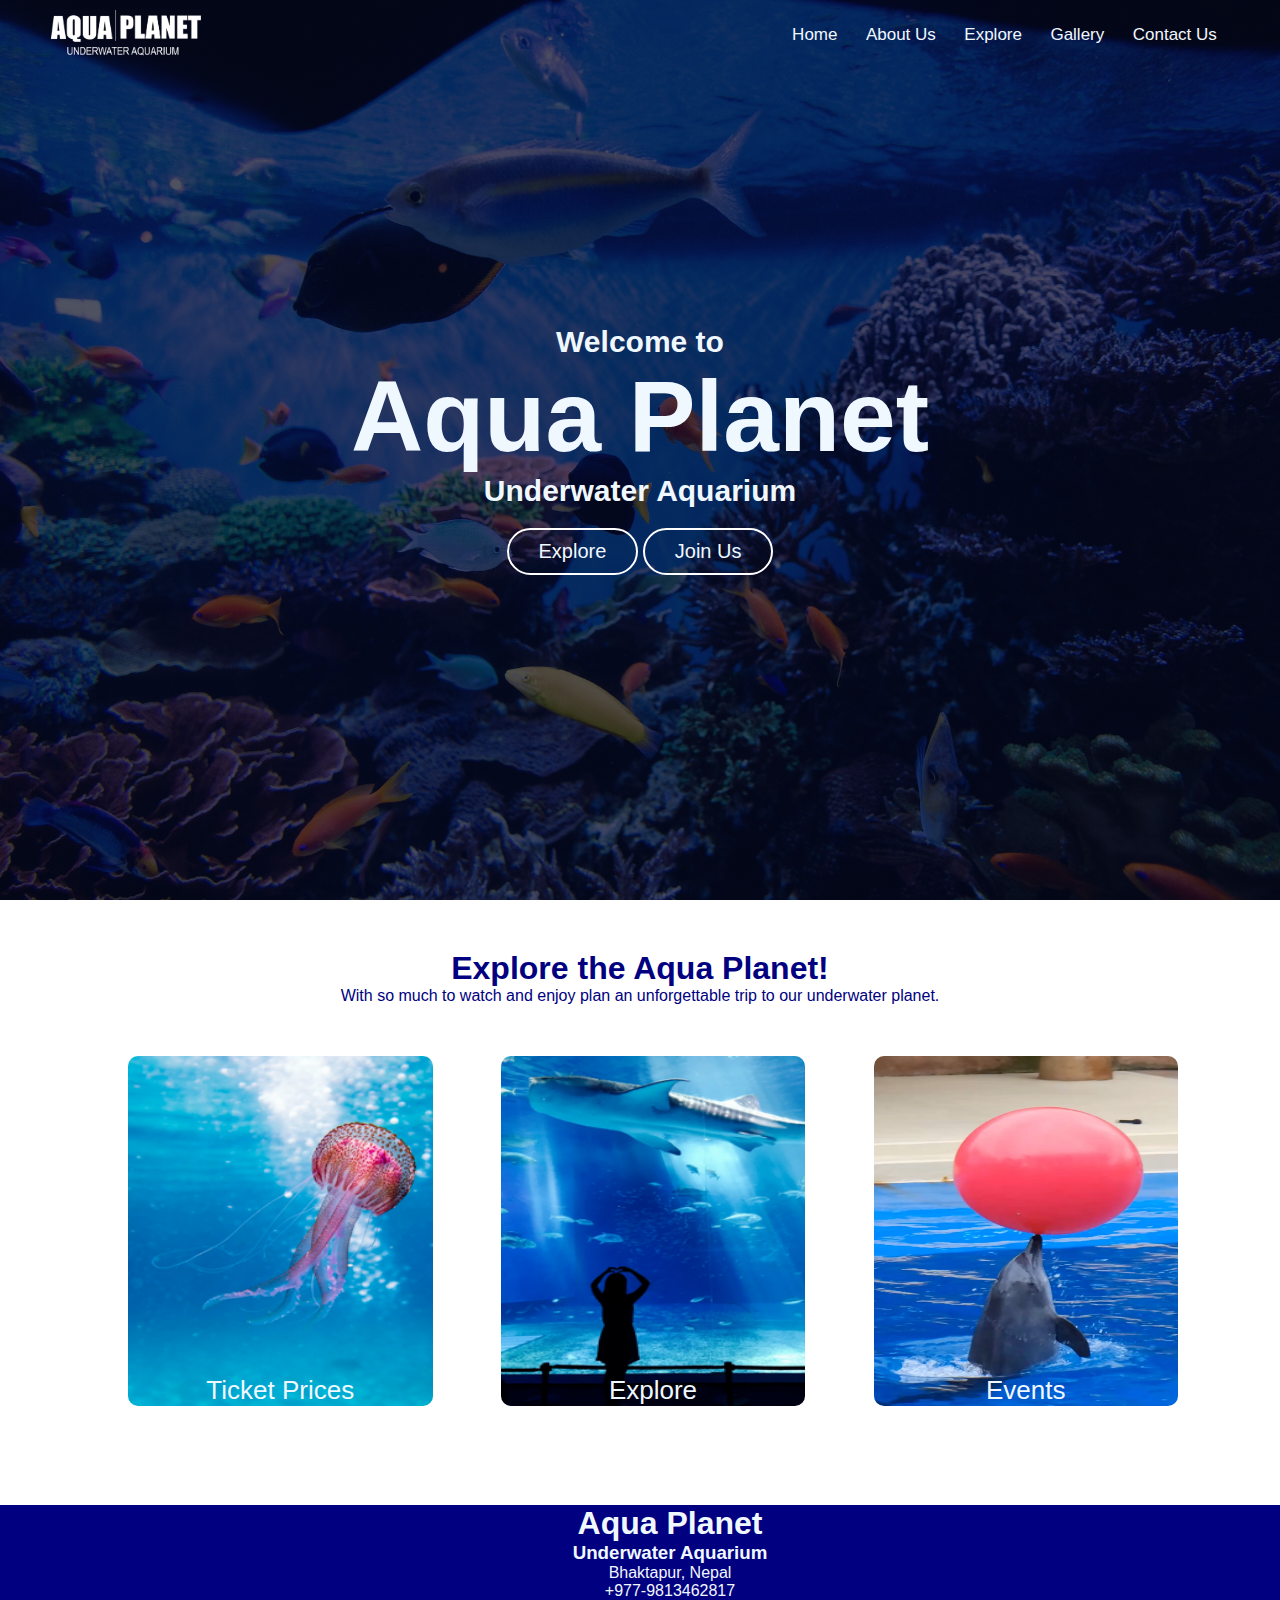
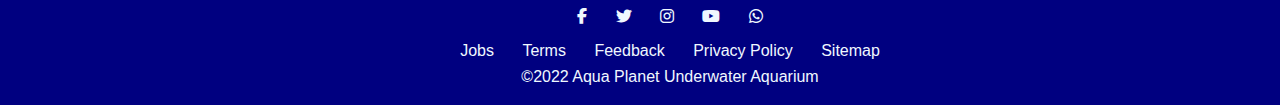
<file: index.html>
<!DOCTYPE html>
<html lang="en">
    <head>
        <meta charset="utf-8">
        <meta name="viewport" content="width=device-width, initial scale=1.0">
        <title>Aqua Planet Underwater Aquarium</title>
        <link rel="stylesheet" type="text/css" href="project.css">
        <link rel="stylesheet" href=https://cdnjs.cloudflare.com/ajax/libs/font-awesome/6.1.2/css/all.min.css>
    </head>
    <body>
        
            <div class="header">
            
                <nav>
                    <a href="index.html"><img src="images/aqualogo.png"></a>
                <div class="nav-links">
                
                <ul>
                    <li><a href="index.html">Home</a></li>
                    <li><a href="aboutus.html">About Us</a></li>
                    <li><a href="explore.html">Explore</a></li>
                    <li><a href="gallery.html">Gallery</a></li>
                    <li><a href="contactus.html">Contact Us</a></li>

                </ul>
                </div>
               
                
                </nav>
                <div class="content">
                    <h4>Welcome to</h4>
                    <h1>Aqua Planet</h1>
                    <h4>Underwater Aquarium</h4>
                    <a href="explore.html">Explore</a>
                    <a href="signup.html">Join Us</a>
                </div>
            </div>
            <div class="visit">
                <h1>Explore the Aqua Planet!</h1>
                <p>With so much to watch and enjoy plan an unforgettable trip to our underwater planet. </p>
          
            
                <div class="row">
                    <div class="visit-col">
                        <img src="images/jellyfish.png">
                        <div class="layer">
                            <h3>Ticket Prices</h3>
                    </div>
                    </div>
                        <div class="visit-col">
                            <img src="images/person.png">
                            <div class="layer">
                                <h3><a href="explore.html">Explore</a><h3>
                        </div>
                        </div>
                        <div class="visit-col">
                            <img src="images/dolphin.png">
                            <div class="layer">
                                <h3>Events</h3>
                            </div>
                        </div>
                </div>
                </div>
                <footer>
            
                    <div class="footer">
                        <h1>Aqua Planet</h1>
                        <h3>Underwater Aquarium</h3>
                        <p>Bhaktapur, Nepal<br>
                            +977-9813462817
                            
                
                        </p>
                        <ul>
                            <li><i class="fa-brands fa-facebook-f"></i></li>
                            <li><i class="fa-brands fa-twitter"></i></li>
                            <li><i class="fa-brands fa-instagram"></i></li>
                            <li><i class="fa-brands fa-youtube"></i></li>
                            <li><i class="fa-brands fa-whatsapp"></i></li>
                        </ul>
                        <ul>
                            
                            <li>Jobs</li>
                            <li>Terms</li>
                            <li>Feedback</li>
                            <li>Privacy Policy</a></li>
                            <li><a href="sitemap.html">Sitemap</a></li>
                        </ul>
                    </div>
                    <div class="footer-bottom">
                        <p>&copy;2022 Aqua Planet Underwater Aquarium</p>
                    </div>
                </footer>
                
    
           
           
        
    </body>
</html>
</file>
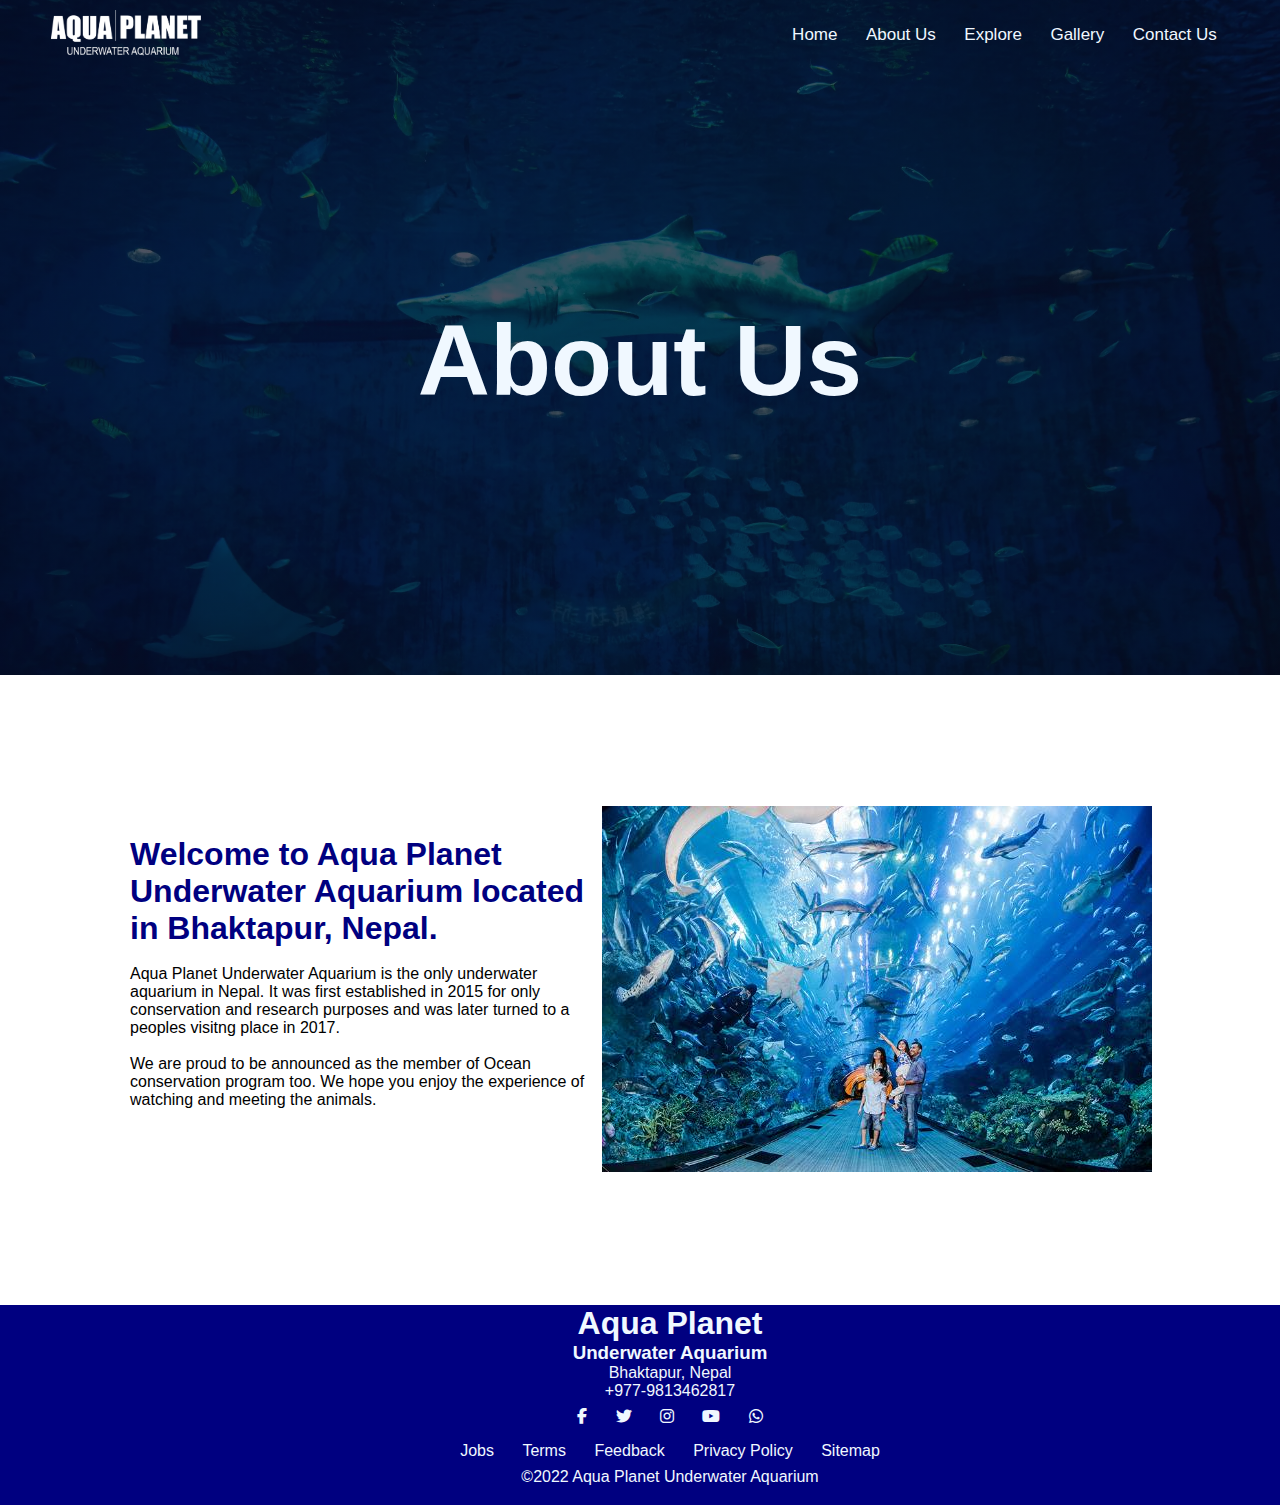
<file: aboutus.html>
<!DOCTYPE html>
<html lang="en">
    <head>
        <meta charset="utf-8">
        <meta name="viewport" content="width=device-width, initial scale=1.0">
        <title>Aqua Planet Underwater Aquarium</title>
        <link rel="stylesheet" type="text/css" href="project.css">
        <link rel="stylesheet" href=https://cdnjs.cloudflare.com/ajax/libs/font-awesome/6.1.2/css/all.min.css>
    </head>
    <body>
        
            <div class="sub-header">
            
                <nav>
                    <a href="index.html"><img src="images/aqualogo.png"></a>
                <div class="nav-links">
                
                <ul>
                    <li><a href="index.html">Home</a></li>
                    <li><a href="aboutus.html">About Us</a></li>
                    <li><a href="explore.html">Explore</a></li>
                    <li><a href="gallery.html">Gallery</a></li>
                    <li><a href="contactus.html">Contact Us</a></li>

                </ul>
            
                </div>
            </nav>
            <h1>About Us</h1>
            </div>
            <div class="about-us">
            <div class="row">
                <div class="about-col">
                    <font color="navy">
                    <h1>Welcome to Aqua Planet Underwater Aquarium located in Bhaktapur, Nepal.</h1><br></font>
                    <p>Aqua Planet Underwater Aquarium is the only underwater aquarium in Nepal. It was first established in 2015 for only conservation and research purposes and was later turned to a peoples visitng place in 2017.</p><br>
                    <p>We are proud to be announced as the member of Ocean conservation program too. We hope you enjoy the experience of watching and meeting the animals.</p>

                </div>
                <div class="photo">
                    <img src="images/dubai-aquarium-underwater.jpg">
                </div>
            </div>
            </div>
                
                <footer>
            
                    <div class="footer">
                        <h1>Aqua Planet</h1>
                        <h3>Underwater Aquarium</h3>
                        <p>Bhaktapur, Nepal<br>
                            +977-9813462817
                            
                
                        </p>
                        <ul>
                            <li><i class="fa-brands fa-facebook-f"></i></li>
                            <li><i class="fa-brands fa-twitter"></i></li>
                            <li><i class="fa-brands fa-instagram"></i></li>
                            <li><i class="fa-brands fa-youtube"></i></li>
                            <li><i class="fa-brands fa-whatsapp"></i></li>
                        </ul>
                        <ul>
                            
                            <li>Jobs</li>
                            <li>Terms</li>
                            <li>Feedback</li>
                            <li>Privacy Policy</a></li>
                            <li><a href="sitemap.html">Sitemap</a></li>
                        </ul>
                    </div>
                    <div class="footer-bottom">
                        <p>&copy;2022 Aqua Planet Underwater Aquarium</p>
                    </div>
                </footer>
                
    
           
           
        
    </body>
</html>
</file>
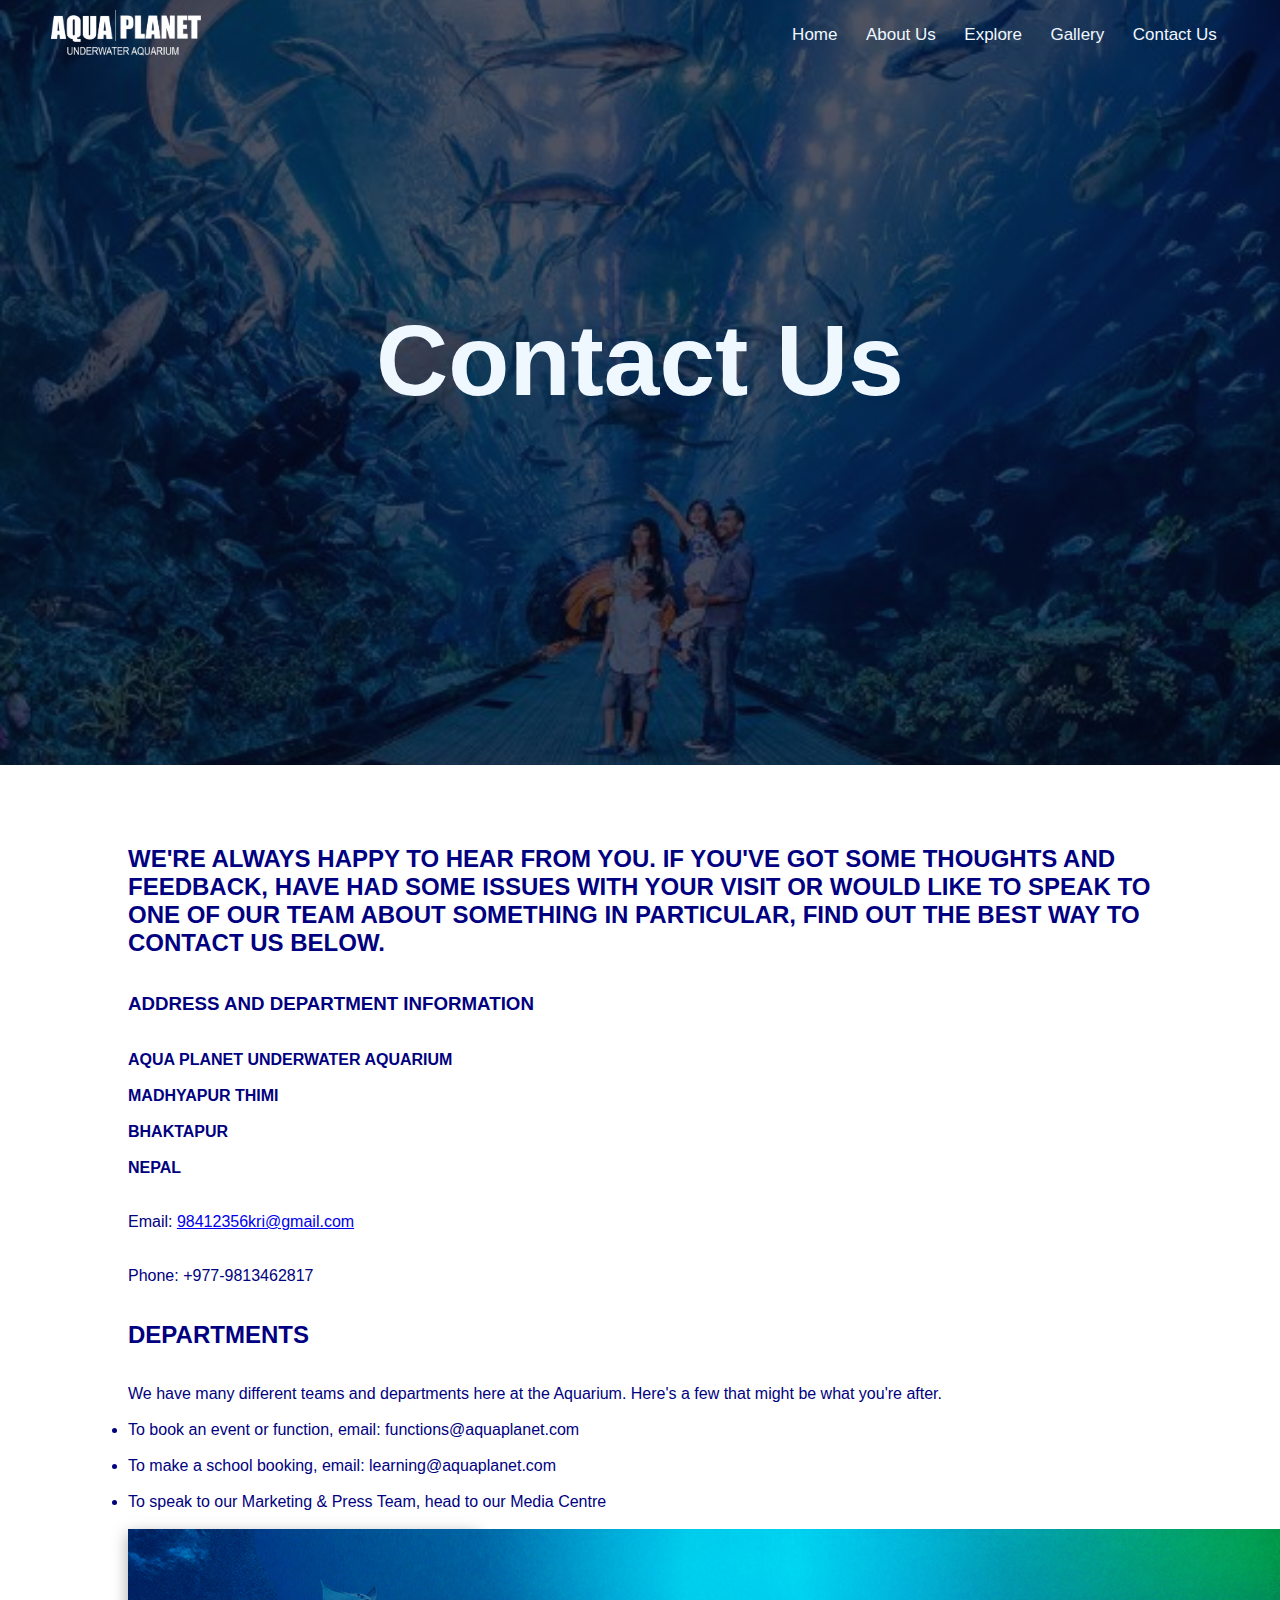
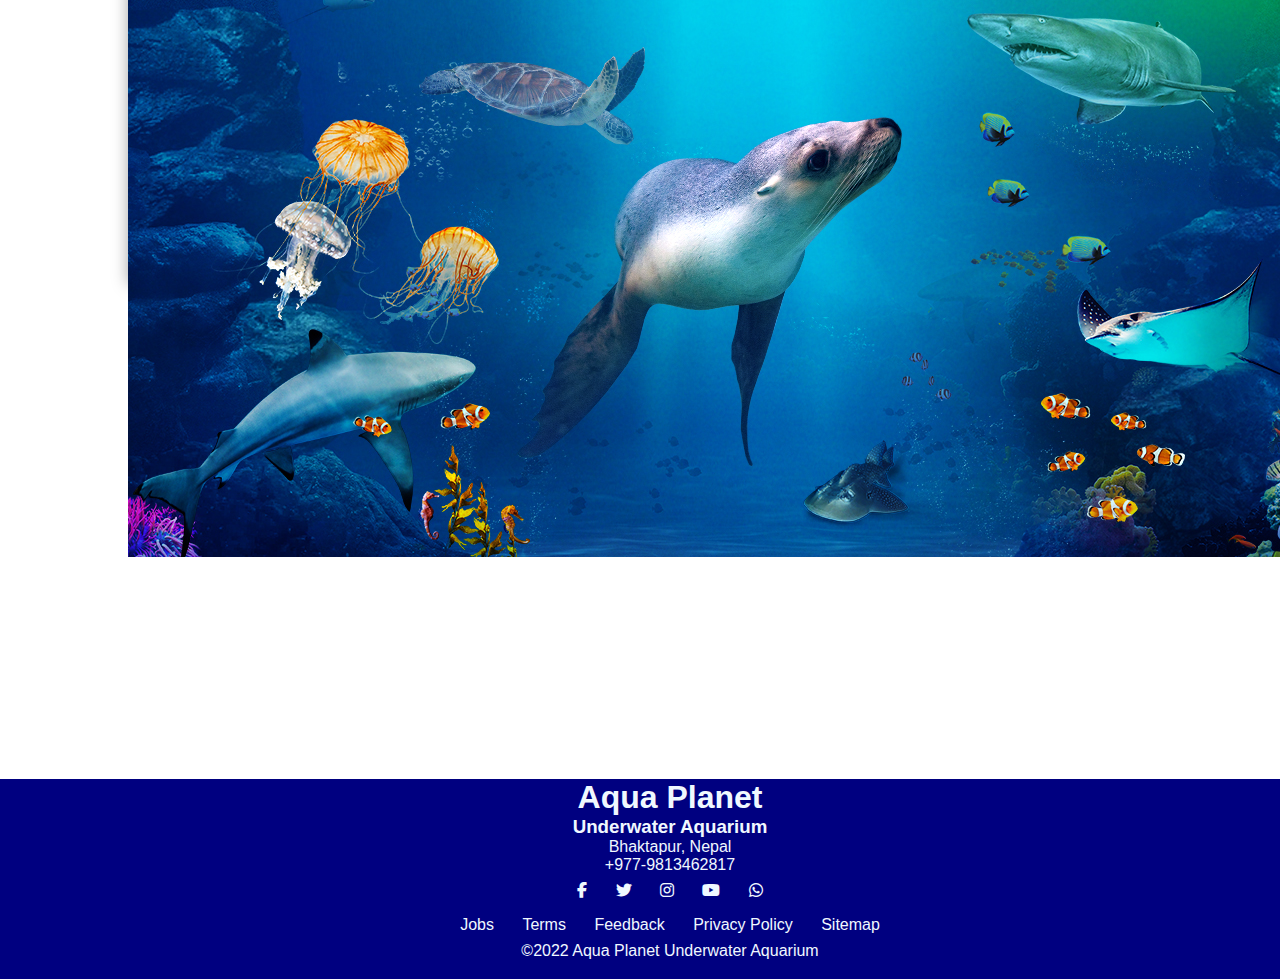
<file: contactus.html>
<!DOCTYPE html>
<html lang="en">
    <head>
        <meta charset="utf-8">
        <meta name="viewport" content="width=device-width, initial scale=1.0">
        <title>Aqua Planet Underwater Aquarium</title>
        <link rel="stylesheet" type="text/css" href="project.css">
        <link rel="stylesheet" href=https://cdnjs.cloudflare.com/ajax/libs/font-awesome/6.1.2/css/all.min.css>
    </head>
    <body>
        
            <div class="up">
            
                <nav>
                    <a href="index.html"><img src="images/aqualogo.png"></a>
                <div class="nav-links">
                
                <ul>
                    <li><a href="index.html">Home</a></li>
                    <li><a href="aboutus.html">About Us</a></li>
                    <li><a href="explore.html">Explore</a></li>
                    <li><a href="gallery.html">Gallery</a></li>
                    <li><a href="contactus.html">Contact Us</a></li>

                </ul>
                </div>
                </nav>
                <h1>Contact Us</h1>
            </div>

<div class="con">
    <h2>WE'RE ALWAYS HAPPY TO HEAR FROM YOU. IF YOU'VE GOT SOME THOUGHTS AND FEEDBACK, HAVE HAD SOME ISSUES WITH YOUR VISIT OR WOULD LIKE TO SPEAK TO ONE OF OUR TEAM ABOUT SOMETHING IN PARTICULAR, FIND OUT THE BEST WAY TO CONTACT US BELOW.</h2><br><br>
        <h3>ADDRESS AND DEPARTMENT INFORMATION</h3><br><br>
        <h4>AQUA PLANET UNDERWATER AQUARIUM<br><br>
        MADHYAPUR THIMI<br><br>
        BHAKTAPUR<br><br>
        NEPAL</h4><br><br>
        <p>Email: <a href="mailto:98412356kri@gmail.com">98412356kri@gmail.com</a></p><br><br>
        <p>Phone: +977-9813462817</p><br><br>
        <h2>DEPARTMENTS</h2><br><br>
        <p>We have many different teams and departments here at the Aquarium. Here's a few that might be what you're after.</p><br>
        <ul>
            <li>To book an event or function, email: functions@aquaplanet.com</li><br>
            <li>To make a school booking, email: learning@aquaplanet.com</li><br>
            <li>To speak to our Marketing & Press Team, head to our Media Centre</li><br>
        </ul>
        <div class="con-col">
            <img src="images/seal_header.jpg">
        </div>
</div>
<footer>

    <div class="footer">
        <h1>Aqua Planet</h1>
        <h3>Underwater Aquarium</h3>
        <p>Bhaktapur, Nepal<br>
            +977-9813462817
            

        </p>
        <ul>
            <li><i class="fa-brands fa-facebook-f"></i></li>
            <li><i class="fa-brands fa-twitter"></i></li>
            <li><i class="fa-brands fa-instagram"></i></li>
            <li><i class="fa-brands fa-youtube"></i></li>
            <li><i class="fa-brands fa-whatsapp"></i></li>
        </ul>
        <ul>
            
            <li>Jobs</li>
            <li>Terms</li>
            <li>Feedback</li>
            <li>Privacy Policy</a></li>
            <li><a href="sitemap.html">Sitemap</a></li>
        </ul>
    </div>
    <div class="footer-bottom">
        <p>&copy;2022 Aqua Planet Underwater Aquarium</p>
    </div>
</footer>
</file>
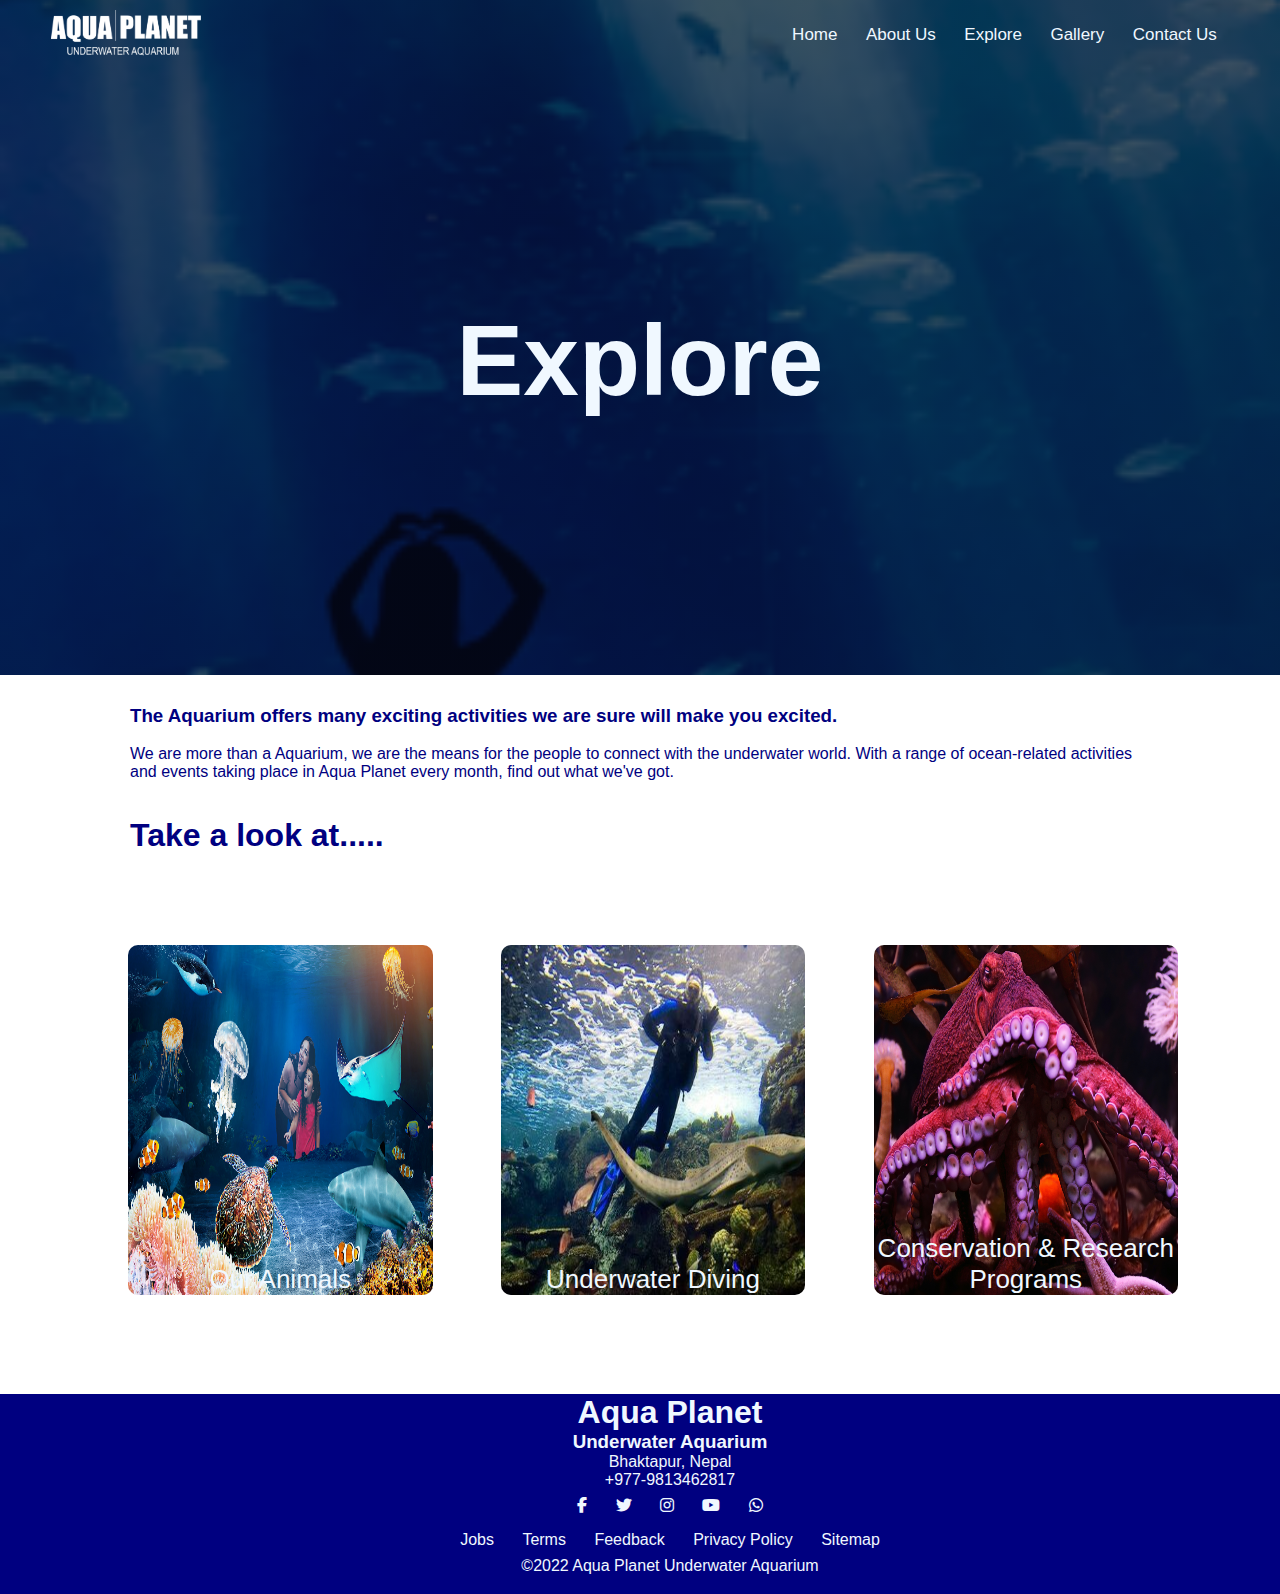
<file: explore.html>
<!DOCTYPE html>
<html lang="en">
    <head>
        <meta charset="utf-8">
        <meta name="viewport" content="width=device-width, initial scale=1.0">
        <title>Aqua Planet Underwater Aquarium</title>
        <link rel="stylesheet" type="text/css" href="project.css">
        <link rel="stylesheet" href=https://cdnjs.cloudflare.com/ajax/libs/font-awesome/6.1.2/css/all.min.css>
    </head>
    <body>
        
            <div class="top">
            
                <nav>
                    <a href="index.html"><img src="images/aqualogo.png"></a>
                <div class="nav-links">
                
                <ul>
                    <li><a href="index.html">Home</a></li>
                    <li><a href="aboutus.html">About Us</a></li>
                    <li><a href="explore.html">Explore</a></li>
                    <li><a href="gallery.html">Gallery</a></li>
                    <li><a href="contactus.html">Contact Us</a></li>

                </ul>
                </div>
                </nav>
                <h1>Explore</h1>
            </div>
                </div>
                <div class="text">
                    
                        <div class="text-col">
                            <h3>The Aquarium offers many exciting activities we are sure will make you excited.</h3><br>
                            <p>We are more than a Aquarium, we are the means for the people to connect with the underwater world. With a range of ocean-related activities and events taking place in Aqua Planet every month, find out what we've got.</p><br><br>
                            <h1>Take a look at.....</h1>
                            </div>
                        </div>
                    </div>
                </div>
                <div class="plow">
                <div class="row">
                    <div class="plow-col">
                        <img src="images/sea-life-global.jpg">
                        <div class="layer">
                            <h3><a href="gallery.html">Our Animals</a></h3>
                            
                    </div>
                    </div>
                     
                        <div class="plow-col">
                            <img src="images/aquarium-diving-dive-immersion-aquarium-pacific.jpg">
                            <div class="layer">
                                <h3>Underwater Diving<h3>
                        </div>
                        </div>
                        <div class="plow-col">
                            <img src="images/cc.jpg">
                            <div class="layer">
                                <h3>Conservation & Research<br>
                                    Programs
                    
                                </h3>
                            </div>
                        </div>
                        </div>
                        </div>
                <footer>
            
                    <div class="footer">
                        <h1>Aqua Planet</h1>
                        <h3>Underwater Aquarium</h3>
                        <p>Bhaktapur, Nepal<br>
                            +977-9813462817
                            
                
                        </p>
                        <ul>
                            <li><i class="fa-brands fa-facebook-f"></i></li>
                            <li><i class="fa-brands fa-twitter"></i></li>
                            <li><i class="fa-brands fa-instagram"></i></li>
                            <li><i class="fa-brands fa-youtube"></i></li>
                            <li><i class="fa-brands fa-whatsapp"></i></li>
                            
                        </ul>
                        <ul>
                            
                            <li>Jobs</li>
                            <li>Terms</li>
                            <li>Feedback</li>
                            <li>Privacy Policy</a></li>
                            <li><a href="sitemap.html">Sitemap</a></li>
                        </ul>
                    </div>
                    <div class="footer-bottom">
                        <p>&copy;2022 Aqua Planet Underwater Aquarium</p>
                    </div>
                </footer>
                </body>
                </html>
</file>
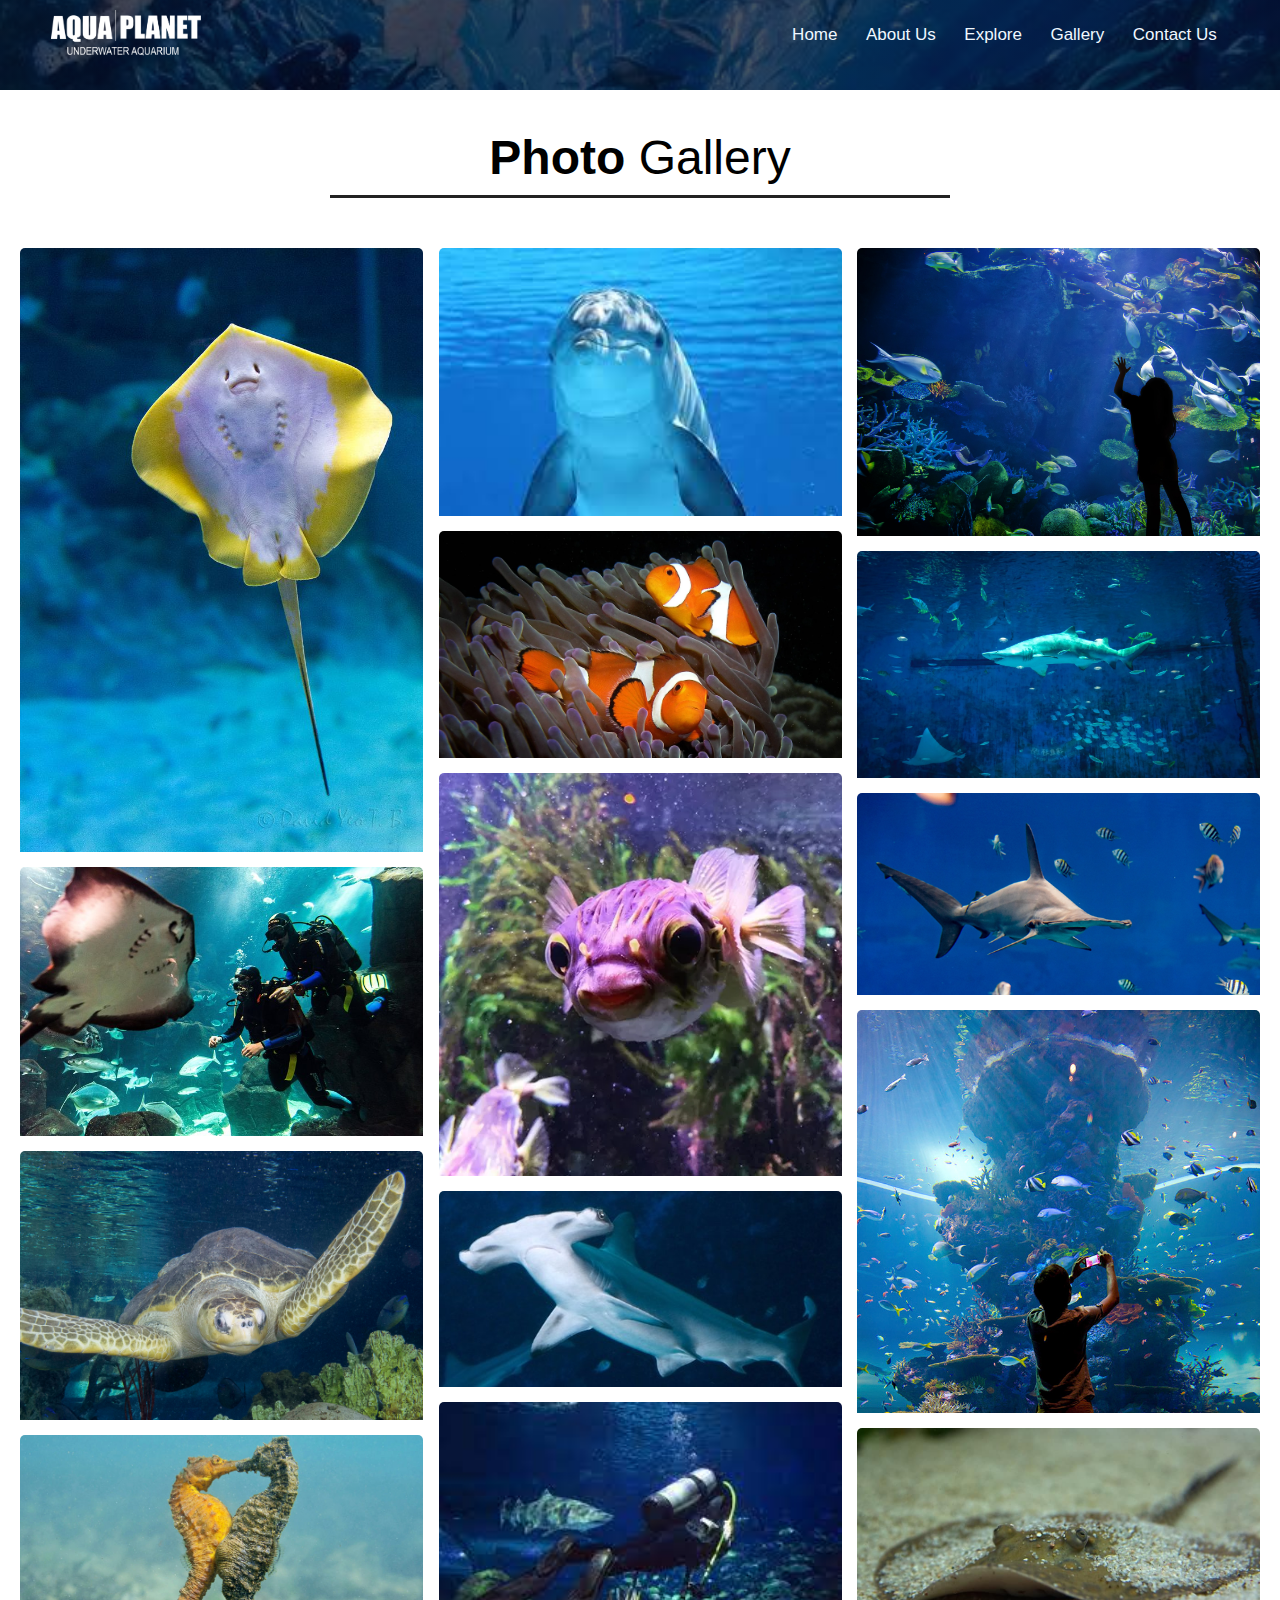
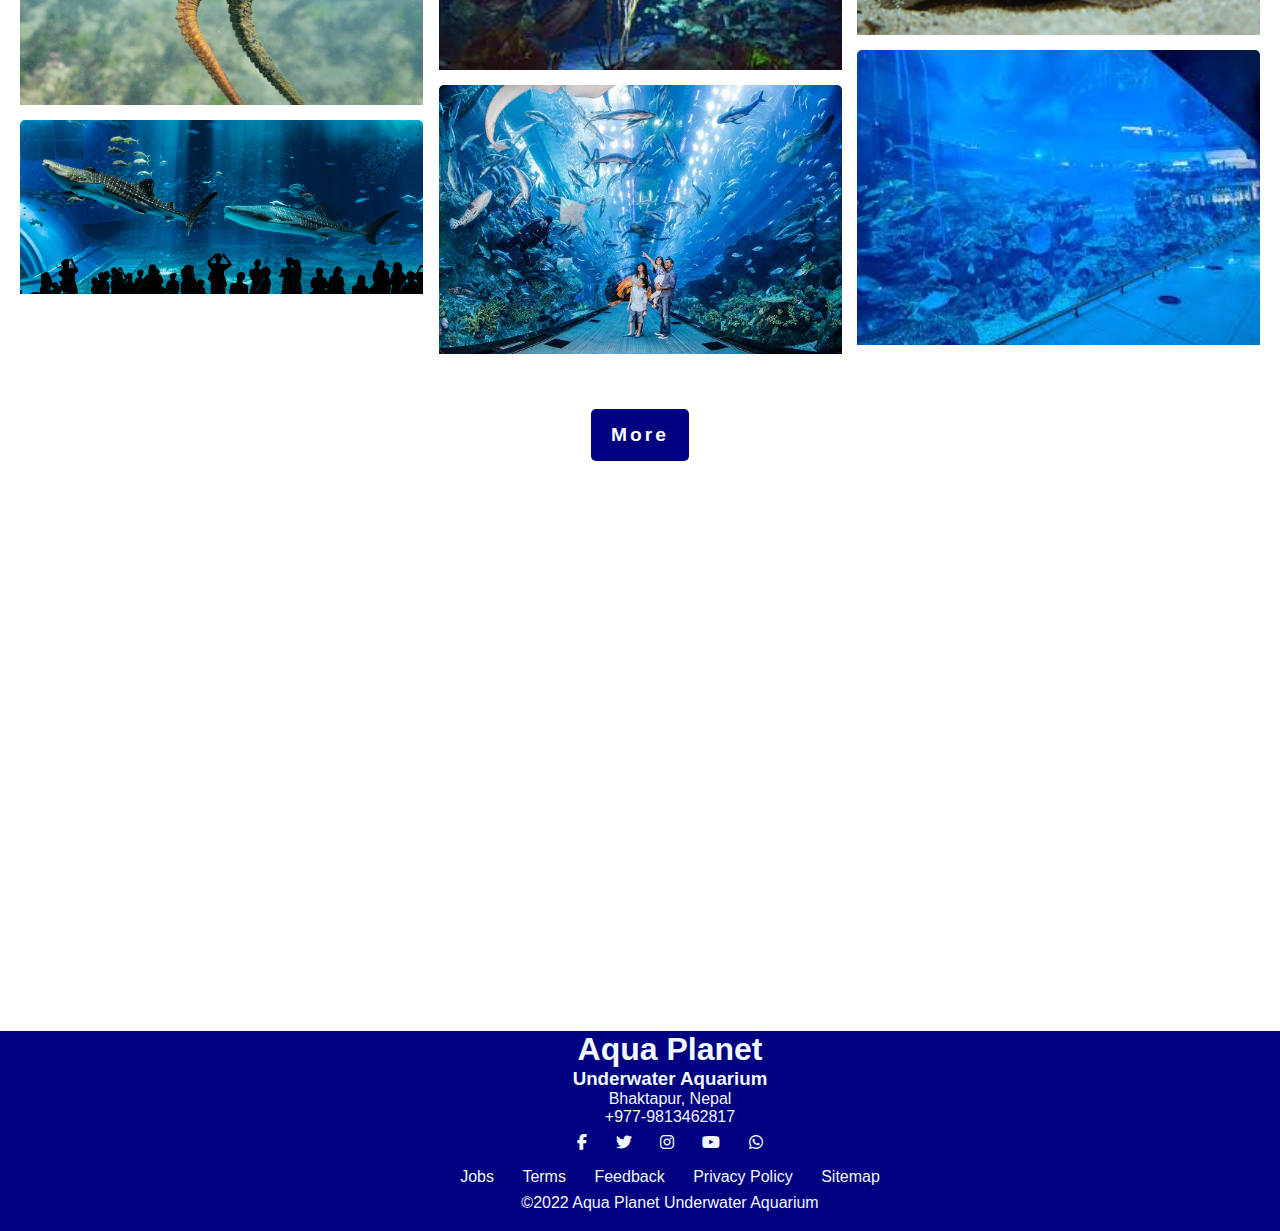
<file: gallery.html>
<!DOCTYPE html>
<html lang="en">
    <head>
        <meta charset="utf-8">
        <meta name="viewport" content="width=device-width, initial scale=1.0">
        <title>Aqua Planet Underwater Aquarium</title>
        <link rel="stylesheet" type="text/css" href="project.css">
        <link rel="stylesheet" href=https://cdnjs.cloudflare.com/ajax/libs/font-awesome/6.1.2/css/all.min.css>
    </head>
    <body>
        
            <div class="line">
            
                <nav>
                    <a href="index.html"><img src="images/aqualogo.png"></a>
                <div class="nav-links">
                
                <ul>
                    <li><a href="index.html">Home</a></li>
                    <li><a href="aboutus.html">About Us</a></li>
                    <li><a href="explore.html">Explore</a></li>
                    <li><a href="gallery.html">Gallery</a></li>
                    <li><a href="contactus.html">Contact Us</a></li>

                </ul>
                </div>
                </nav>
                
            </div>
            <div class="container">
                <div class="heading">
                  <h3>Photo <span>Gallery</span></h3>
                </div>
                <div class="box">
                  
                  <div class="dream">
                    <img src="images/cute.jpg">
                    <img src="images/16.jpg">
                    <img src="images/Sea_Turtle_Front_View_900.jpg">
                    <img src="images/seahorse.jpg">
                    <img src="images/vieww.jpg">
                        
                  </div>
            
                    <div class="dream">
                        <img src="images/dolph.jpg">
                        <img src="images/clown_fish.webp">
                        <img src="images/fish.webp">
                        <img src="images/ham.jpg">
                        <img src="images/download.jpg">
                        <img src="images/dubai-aquarium-underwater.jpg">
                        
                  </div>
            
                    <div class="dream">
                    <img src="images/silhouette-kid-look-up-underwater-aquarium-1.jpg">
                    <img src="images/sharkk.webp">
                    <img src="images/hammer.png">
                    <img src="images/photooo.jpg">
                    <img src="images/rays-animals-underwater-meeresbewohner-nature-fauna-sea-close-up-flat-fish.jpg">
                    <img src="images/images.jpg">
                
                  </div>
            
            
            
            
                </div>
                <div class="btn">
                  <a href="#">More</a>
                </div>
            
            
            
            
            
              </div>
            
            
            <footer>
        
                <div class="foot">
                    <h1>Aqua Planet</h1>
                    <h3>Underwater Aquarium</h3>
                    <p>Bhaktapur, Nepal<br>
                        +977-9813462817
                        
            
                    </p>
                    <ul>
                        <li><i class="fa-brands fa-facebook-f"></i></li>
                        <li><i class="fa-brands fa-twitter"></i></li>
                        <li><i class="fa-brands fa-instagram"></i></li>
                        <li><i class="fa-brands fa-youtube"></i></li>
                        <li><i class="fa-brands fa-whatsapp"></i></li>
                    </ul>
                    <ul>
                        
                        <li>Jobs</li>
                        <li>Terms</li>
                        <li>Feedback</li>
                        <li>Privacy Policy</a></li>
                        <li><a href="sitemap.html">Sitemap</a></li>
                    </ul>
                </div>
                <div class="footer-bottom">
                    <p>&copy;2022 Aqua Planet Underwater Aquarium</p>
                </div>
            </footer>
    </body>
</html>
</file>
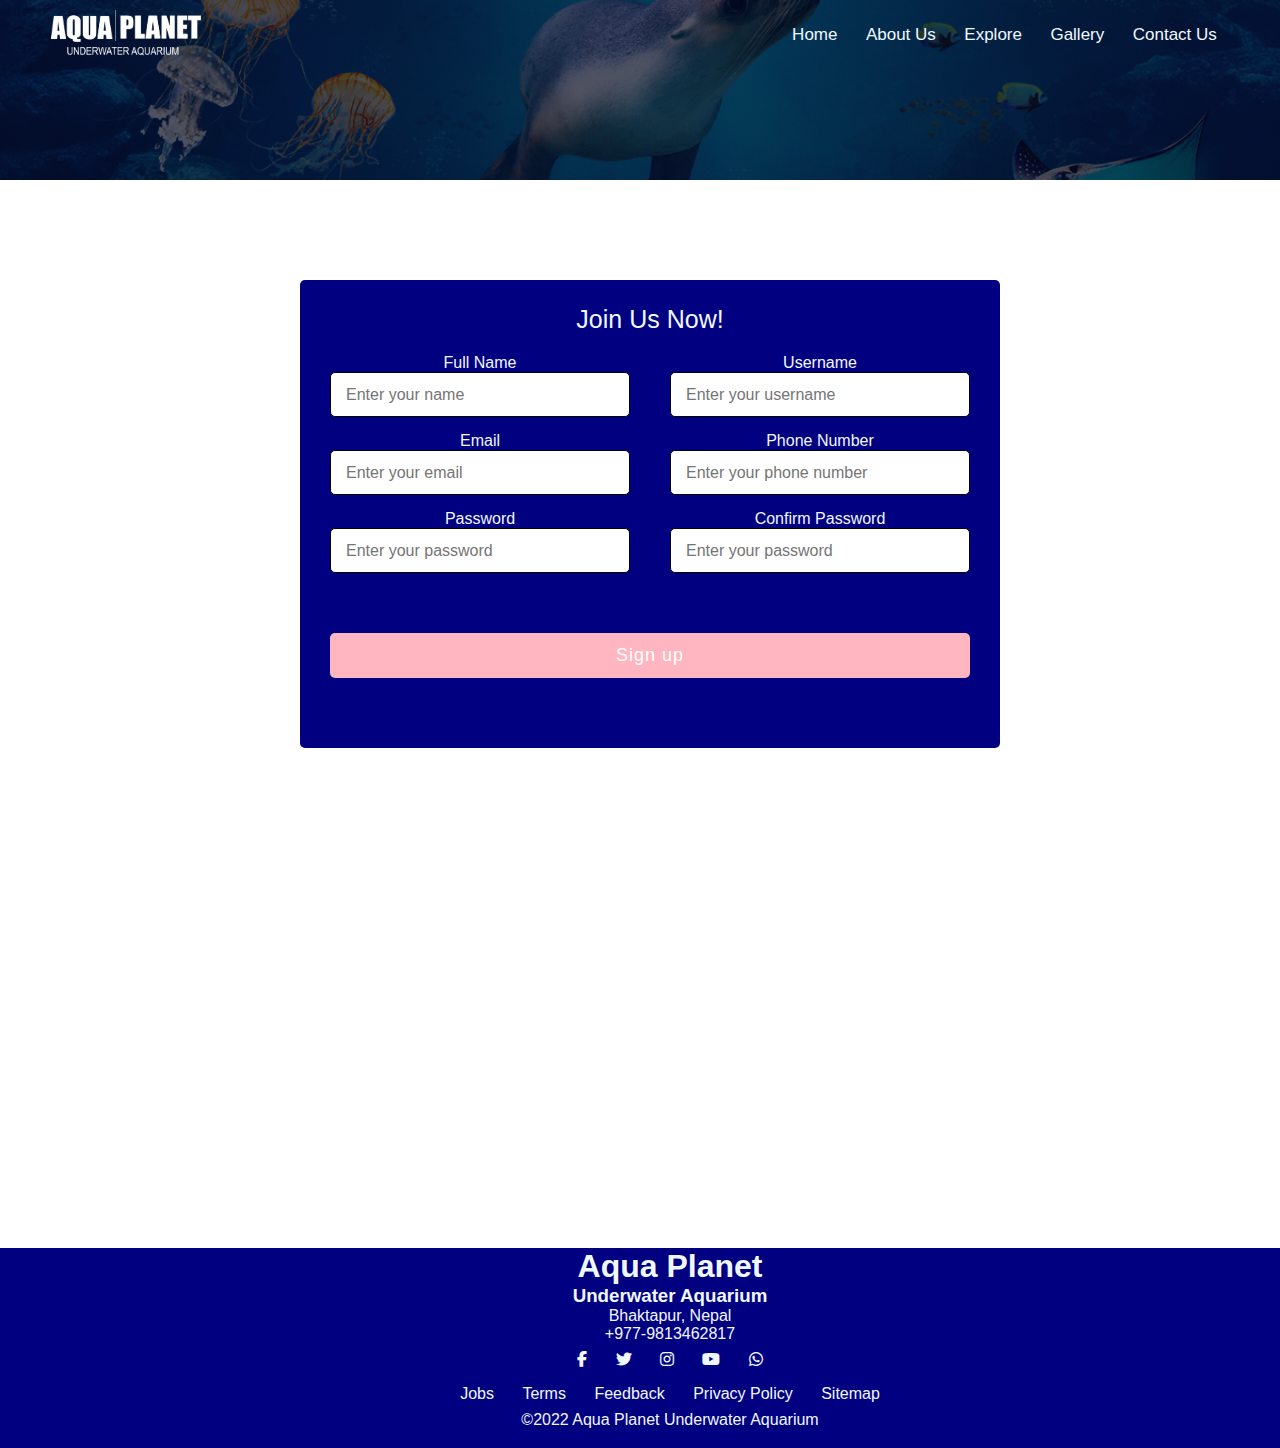
<file: signup.html>
<!DOCTYPE html>
<html lang="en">
    <head>
        <meta charset="utf-8">
        <meta name="viewport" content="width=device-width, initial scale=1.0">
        <title>Aqua Planet Underwater Aquarium</title>
        <link rel="stylesheet" type="text/css" href="project.css">
        <link rel="stylesheet" href=https://cdnjs.cloudflare.com/ajax/libs/font-awesome/6.1.2/css/all.min.css>
    </head>
    <body>
        
            <div class="hi">
            
                <nav>
                    <a href="index.html"><img src="images/aqualogo.png"></a>
                <div class="nav-links">
                
                <ul>
                    <li><a href="index.html">Home</a></li>
                    <li><a href="aboutus.html">About Us</a></li>
                    <li><a href="explore.html">Explore</a></li>
                    <li><a href="gallery.html">Gallery</a></li>
                    <li><a href="contactus.html">Contact Us</a></li>

                </ul>
                </div>
                </nav>
            </div>
            <div class="hell" align="center">
                <div class="title">Join Us Now!</div>
                <form>
                    <div class="user-details">
                        <div class="input-box">
                            <span class="details">Full Name</span>
                            <input type="text" placeholder="Enter your name" required/>
                        </div>
                        <div class="input-box">
                            <span class="details">Username</span>
                            <input type="text" placeholder="Enter your username" required/>
                        </div>
                        <div class="input-box">
                            <span class="details">Email</span>
                            <input type="email" placeholder="Enter your email" required/>
                        </div>
                        <div class="input-box">
                            <span class="details">Phone Number</span>
                            <input type="text" placeholder="Enter your phone number" required/>
                        </div>
                        <div class="input-box">
                            <span class="details">Password</span>
                            <input type="password" placeholder="Enter your password" required/>
                        </div>
                        <div class="input-box">
                            <span class="details">Confirm Password</span>
                            <input type="password" placeholder="Enter your password " required/>
                        </div>
                    </div>
                

                    
                    <div class="button">
                        <input type="submit" value="Sign up">
                    </div>
                </form>
            </div>
                
            

                <footer>
            
                    <div class="footer">
                        <h1>Aqua Planet</h1>
                        <h3>Underwater Aquarium</h3>
                        <p>Bhaktapur, Nepal<br>
                            +977-9813462817
                            
                
                        </p>
                        <ul>
                            <li><i class="fa-brands fa-facebook-f"></i></li>
                            <li><i class="fa-brands fa-twitter"></i></li>
                            <li><i class="fa-brands fa-instagram"></i></li>
                            <li><i class="fa-brands fa-youtube"></i></li>
                            <li><i class="fa-brands fa-whatsapp"></i></li>
                        </ul>
                        <ul>
                            
                            <li>Jobs</li>
                            <li>Terms</li>
                            <li>Feedback</li>
                            <li>Privacy Policy</a></li>
                            <li><a href="sitemap.html">Sitemap</a></li>
                        </ul>
                    </div>
                    <div class="footer-bottom">
                        <p>&copy;2022 Aqua Planet Underwater Aquarium</p>
                    </div>
                </footer>
</file>
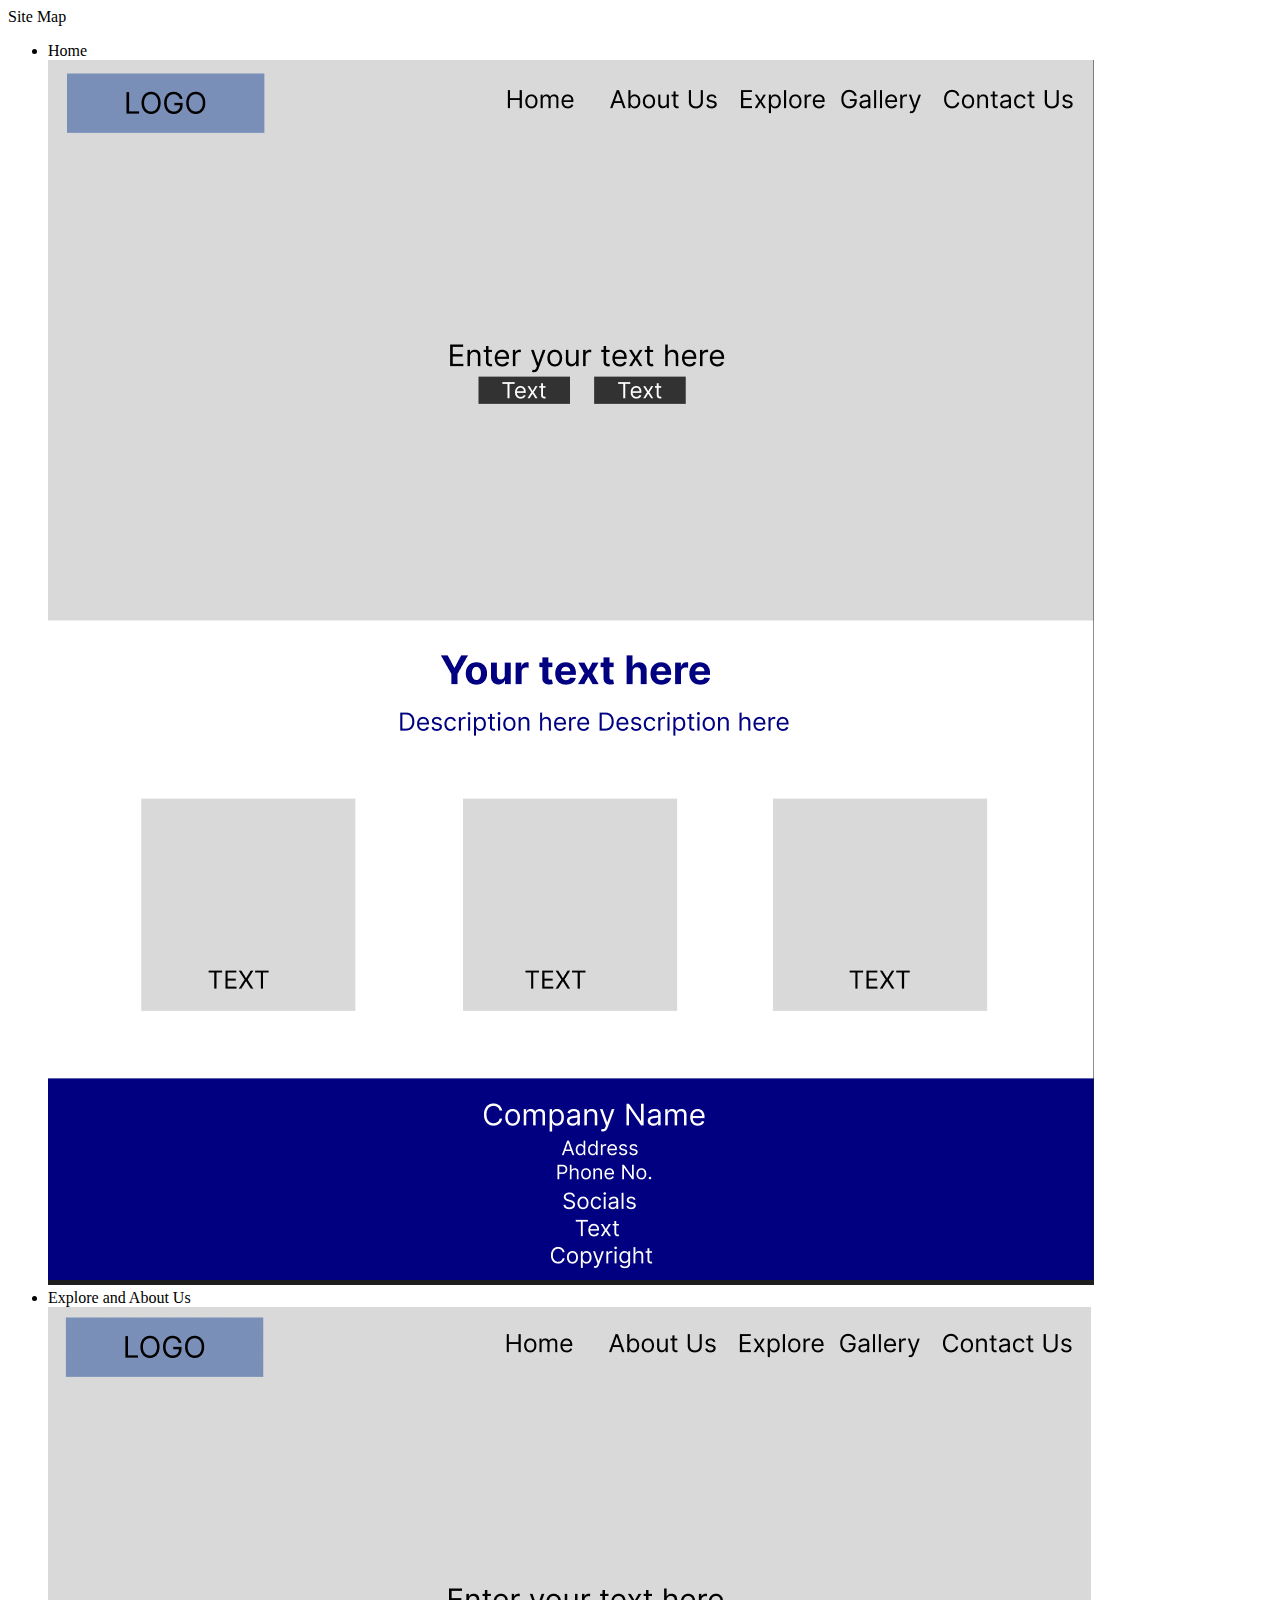
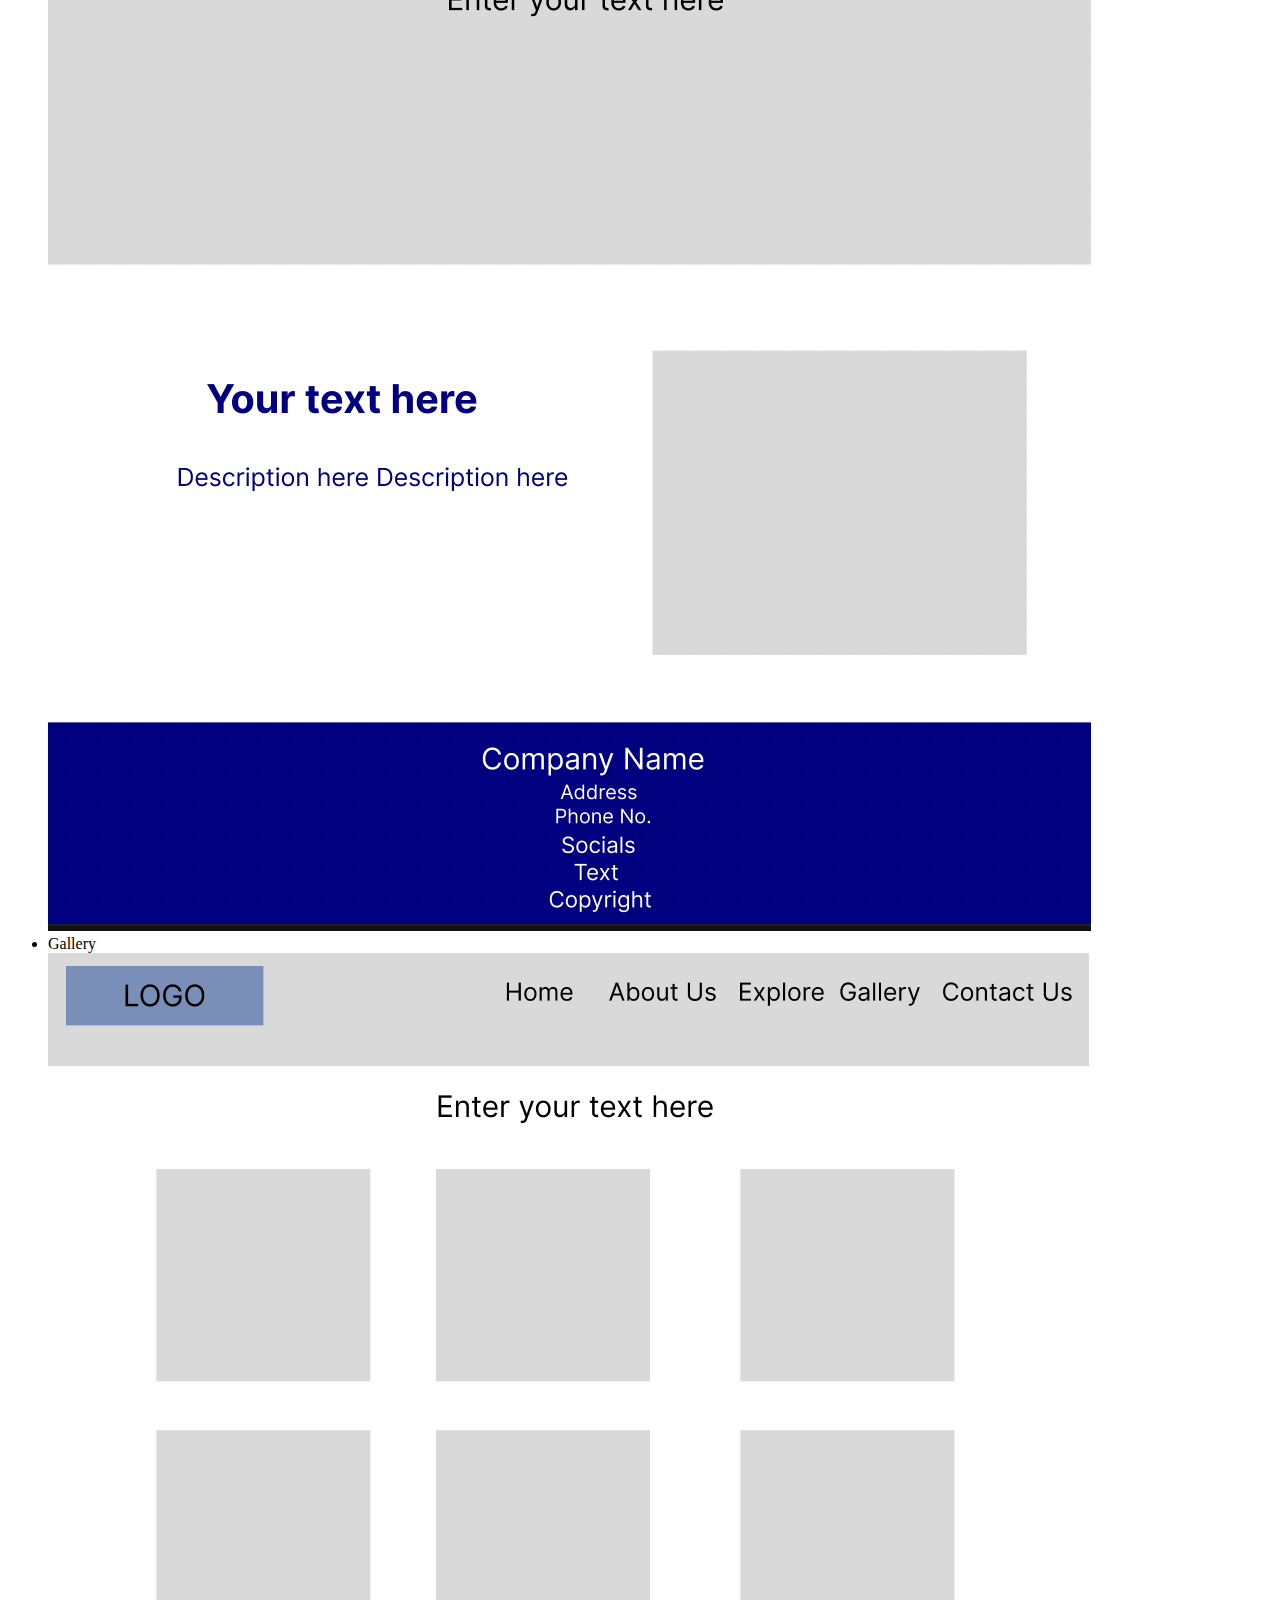
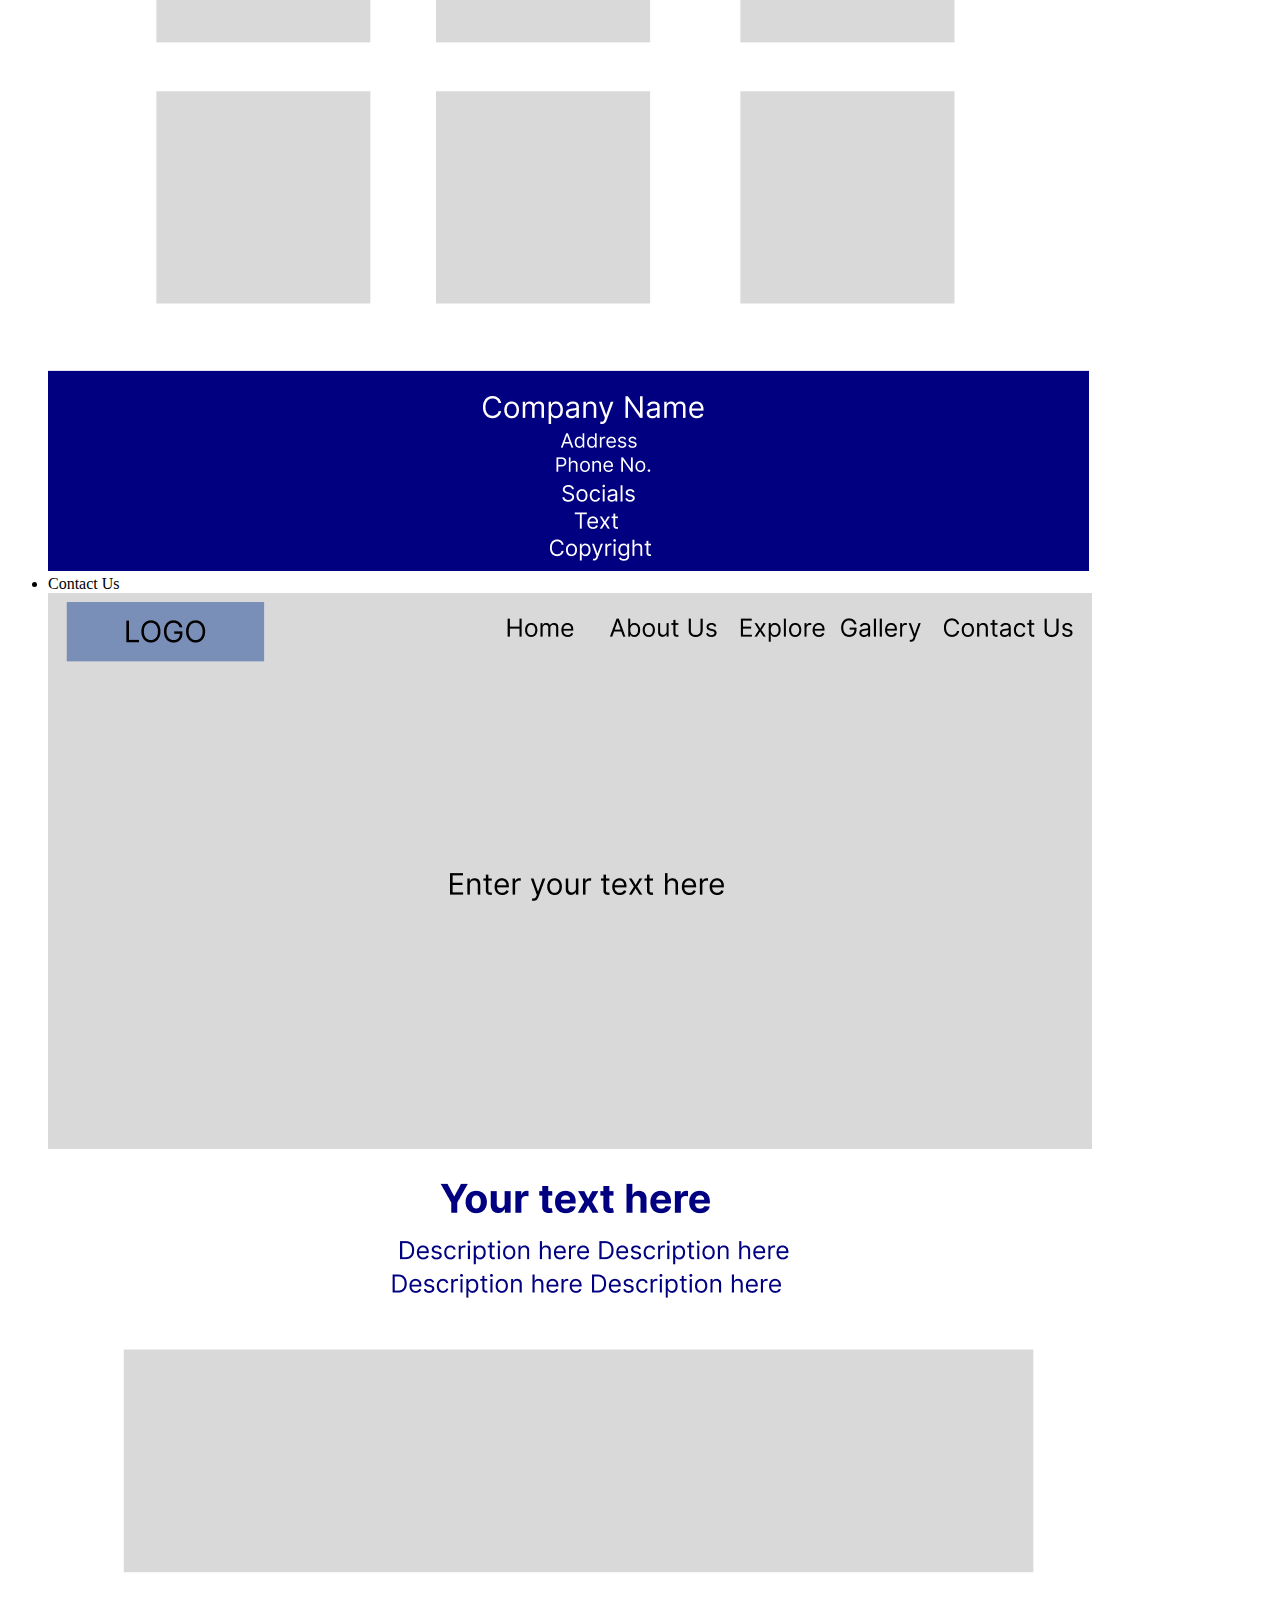
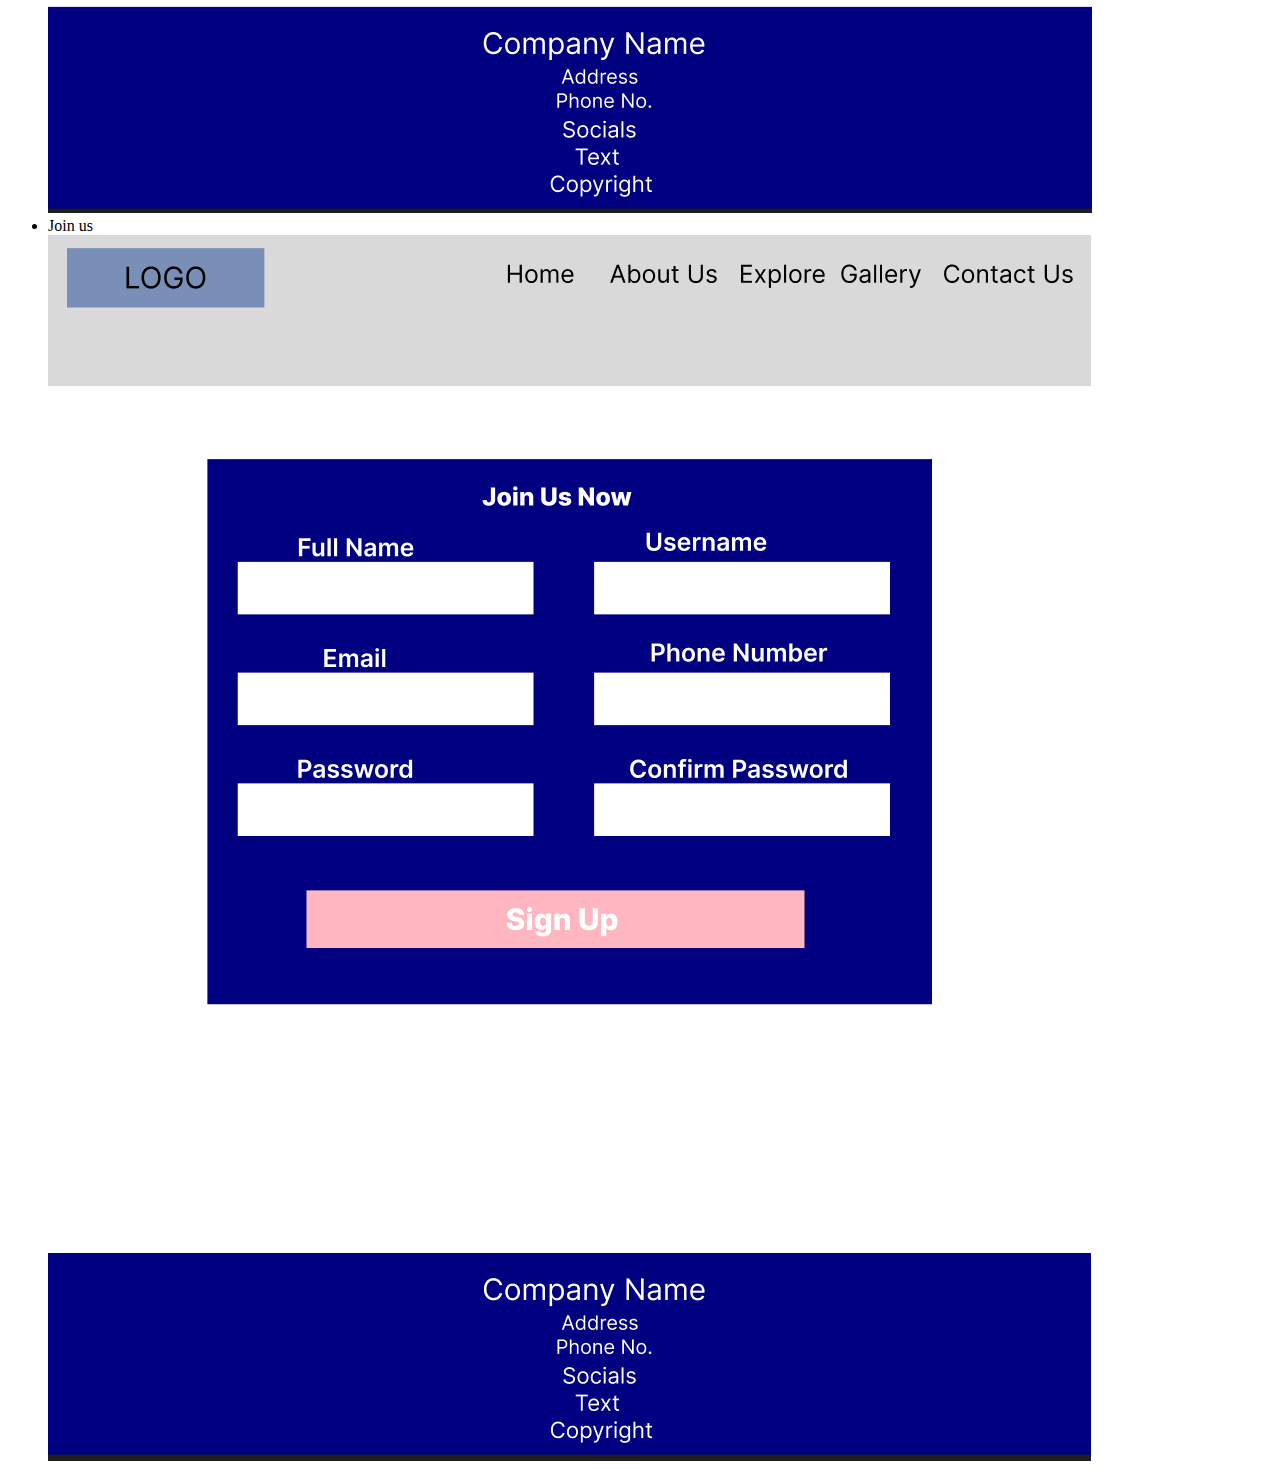
<file: sitemap.html>
<!DOCTYPE html>
<html lang="en">
<head>
    <meta charset="UTF-8">
    <meta http-equiv="X-UA-Compatible" content="IE=edge">
    <meta name="viewport" content="width=device-width, initial-scale=1.0">
    <title>SiteMap</title>
</head>
<body>
    Site Map
    <ul>
        <li>
           Home<br>
           <img  src="images/mockup1.png">
        </li>
        <li>
            Explore and About Us<br>
            <img  src="images/mockup2.png">
        </li>
        <li>
            Gallery<br>
            <img  src="images/mockup3.png">
        </li>
        <li>
             Contact Us<br>
             <img  src="images/mockup4.png">
        </li>
        <li>
            Join us<br>
            <img  src="images/mockup5.png">
        </li>
    </ul>
</body>
</html>
</file>
<file: project.css>
*{
    margin:0;
    padding:0;
    box-sizing: border-box;
    font-family:'Poppins',sans-serif
}
.header{
    width:100%;
    min-height: 100vh;
    background-image:linear-gradient(rgba(4,9,30,0.7),rgba(4,9,30,0.7)),url(images/aqua.jpg);
    position:relative;
    background-position: center;
    background-size: cover;
}
nav{

    padding: 10px 4%;
    display: flex;
    align-items: center;
    justify-content: space-between;
}
nav img{

    width: 150px;

}
.nav-links{
    flex:1;
    text-align: right;

}
.nav-links ul li{
    list-style: none;
    display:inline-block;
    padding:8px 12px;
    position:relative;
}
.nav-links ul li a{
    text-decoration: none;
    color:aliceblue;
    font-size: 17px;
}
.nav-links ul li::after{
    content:'';
    width:0px;
    height: 2px;
    background:aliceblue;
    display: block;
    margin:auto;
    transition: 0.5s;

}
.nav-links ul li:hover::after{
    width:100%;
}

.content{
    width:90%;
    color:aliceblue;
    position: absolute;
    top:50%;
    left:50%;
    transform:translate(-50%,-50%);
    text-align: center;
}
.content h4{
    font-size:50px;
    color:aliceblue;
}
.content h1{
    font-size: 100px;
    color:aliceblue;
}
.content h4{
    font-size:30px;
    color:aliceblue;
}
.content a{
    text-decoration: none;
    display: inline-block;
    color:aliceblue;
    font-size: 20px;
    border:2px solid #fff;
    padding:10px 30px;
    border-radius: 50px;
    margin-top: 20px;;

}
.content a{
    text-decoration: none;
    display: inline-block;
    color:aliceblue;
    font-size: 20px;
    border:2px solid #fff;
    padding:10px 30px;
    border-radius: 50px;
    margin-top: 20px;;

}
.content a:hover{
    background:navy;
}
nav .fa{
    display: none;;
}
@media(max-width:700px){
    .content{
        font-size: 20px;
    }
    .nav-links ul li{
        display: block;
    }
    .nav-links{
        position: absolute;
        background: rgba(3, 77, 157, 0.7);
        height: 100vh;
        width:200px;
        top:0;
        right: -200px;;
        text-align:left;
        z-index:2;
        
    }

    .row{
        flex-direction: column;
    }
}

.visit{
    width:80%;
    margin:auto;
    text-align: center;
    padding-top: 50px;
    color:navy;
}
.visit-col{
    flex-basis: 29%;
    border-radius:10px;
    margin-bottom:20px;
    position: relative;
    overflow: hidden;
    box-sizing: border-box;
}
.row{
    margin-top: 5%;
    display:flex;
    float:left;
    justify-content:space-between;
    border: 1px;
    
}
.visit-col img{
    width: 350px;
    height: 350px;
    display: block;
    box-shadow: 0 2px 4px 0 gray, 0 4px 16px 0 gray;
   
}
.visit-col:hover{
    box-shadow: 0 0 20px 0 rgba(4,9,30,0.7);
    
}
.layer{
    background:transparent;
    height:100%;
    width:100%;
    position: absolute;
    top:0;
    left:0;
    transition:0.5s;
    
}
.layer:hover{
    background: rgba(3, 77, 157, 0.7);
}
.layer h3{
    width:100%;
    font-weight:500;
    color:aliceblue;
    font-size: 26px;
    bottom:0;
    left:50%;
    transform: translateX(-50%);
    position: absolute;
    
    transition:0.5s;
}
.layer h3 a{
    text-decoration: none;
    color:aliceblue;
}
.layer:hover h3{
    bottom:49%;
    opacity: 1;
}
footer
{
    position: relative;
    margin-top: 500px;
    left: 0;
    bottom: 0;
    right: 0;
    height: 200px;
    width: 100%;
    background-color: navy;
    color:aliceblue;
    padding-left: 60px;
    text-align: center;
}
footer ul li{
    list-style: none;
    display:inline-block;
    padding:8px 12px;
    position:relative;
}
footer ul li a{ 
    text-decoration: none;
    color:aliceblue;
}
.footer-bottom{
    position:sticky;
}

/*--------ABOUT US PAGE----------*/
.sub-header{
    height:75vh;
    width:100%;
    background-image: linear-gradient(rgba(4,9,30,0.7),rgba(4,9,30,0.7)),url(images/sharkk.webp);
    background-size: cover;
    background-position: center;
    text-align: center;
    color:aliceblue;
    
}
.sub-header h1{
    width:90%;
    color:aliceblue;
    position: absolute;
    top:40%;
    left:50%;
    transform:translate(-50%,-50%);
    text-align: center;
    font-size:100px;
}
.about-us{
    width: 80%;
    color: black ;
    margin: auto;
    padding-top: 80px;
    padding-bottom: 50px;
}
.about-col{
    flex-basis: 48%;
    padding:30px 2px;
}
.about-col img{
    width: 400px;
    height:400px;
    box-shadow: 50px;

}

/*---------------Explore------*/
.top{
    height:75vh;
    width:100%;
    background-image: linear-gradient(rgba(4,9,30,0.7),rgba(4,9,30,0.7)),url(images/person.png);
    background-size: cover;
    background-position: center;
    text-align: center;
    color:aliceblue;
    
}
.top h1{
    width:90%;
    color:aliceblue;
    position: absolute;
    top:40%;
    left:50%;
    transform:translate(-50%,-50%);
    text-align: center;
    font-size:100px;
}
.text-col{
    width: 80%;
    color: navy; 
    margin: auto;
    padding-top: 20px;
    padding-bottom: 80px;
}
.text-col{
    flex-basis: 48%;
    padding:30px 2px;
}
.plow{
    width:80%;
    margin:auto;
    text-align: center;
    padding-top: 10px;
    color:navy;
}
.plow-col{
    flex-basis: 29%;
    border-radius:10px;
    margin-bottom:20px;
    position: relative;
    overflow: hidden;
    box-sizing: border-box;
}
.plow-col img{
    width: 350px;
    height: 350px;
    display: block;
    box-shadow: 0 2px 4px 0 gray, 0 4px 16px 0 gray;
   
}
.plow-col:hover{
    box-shadow: 0 0 20px 0 rgba(4,9,30,0.7);
    
}
.layer{
    background:transparent;
    height:100%;
    width:100%;
    position: absolute;
    top:0;
    left:0;
    transition:0.5s;
    
}
.layer:hover{
    background: rgba(3, 77, 157, 0.7);
}
.layer h3{
    width:100%;
    font-weight:500;
    color:aliceblue;
    font-size: 26px;
    bottom:0;
    left:50%;
    transform: translateX(-50%);
    position: absolute;
    
    transition:0.5s;
}
.layer h3 a{
    text-decoration: none;
    color:aliceblue;
}
.layer:hover h3{
    bottom:49%;
    opacity: 1;
}

/*-------------Contact us-----------**/

.up{
    height:85vh;
    width:100%;
    background-image: linear-gradient(rgba(4,9,30,0.7),rgba(4,9,30,0.7)),url(images/dubai-aquarium-underwater.jpg);
    background-size: cover;
    background-position: center;
    text-align: center;
    color:aliceblue;
    
}
.up h1{
    width:90%;
    color:aliceblue;
    position: absolute;
    top:40%;
    left:50%;
    transform:translate(-50%,-50%);
    text-align: center;
    font-size:100px;
}
.con{
    width: 80%;
    color:navy ;
    margin: auto;
    padding-top: 80px;
   
}
.con-col{
    padding-bottom: 30px;
    width: 350px;
    height: 350px;
    display: block;
    box-shadow: rgb(0 0 0 / 35%) 0px 5px 15px;
}

/*-----------Gallery---------*/
.line{
    height:10vh;
    width:100%;
    background-image: linear-gradient(rgba(4,9,30,0.7),rgba(4,9,30,0.7)),url(images/dubai-aquarium-underwater.jpg);
    background-size: cover;
    background-position: center;
    text-align: center;
    color:aliceblue;
    
}
.container{
    display: flex;
    flex-direction: column;
    justify-content: center;
    align-items: center;
    text-align: center;
    margin: 40px 20px 0 20px;
  }
  
  .container .heading{
    width: 50%;
    padding-bottom: 50px;
  }
  .container .heading h3{
    font-size: 3em;
    font-weight: bolder;
    padding-bottom: 10px;
    border-bottom: 3px solid #222;
  }
  
  .container .heading h3 span{
    font-weight: 100;
  }
  .container .box{
   display: flex;
   flex-direction: row;
   justify-content: space-between;
  }
  
  .container .box .dream{
    display: flex;
    flex-direction: column;
    width: 32.5%;
  }
  
  .container .box .dream img{
    width: 100%;
    padding-bottom: 15px;
    border-radius: 5px;
    box-shadow: rgb 0px 5px 15px;
  }
  
  .container .btn{
    margin: 40px 0 70px 0;
    background: navy;
    padding: 15px 20px ;
    border-radius: 5px;
    
  }
  
  .container .btn a{
   color: #fff;
   font-size: 1.2em;
   text-decoration: none;
   font-weight: bolder;
   letter-spacing: 3px;
  }

  @media only screen and (max-width: 769px){
      .container .box{
     flex-direction: column;
    }
  
  .container .box .dream{
    width: 100%;
  }
  }

  /*-------Sign Up Form-------**/
  .hi{
    height:20vh;
    width:100%;
    background-image: linear-gradient(rgba(4,9,30,0.7),rgba(4,9,30,0.7)),url(images/seal_header.jpg);
    background-size: cover;
    background-position: center;
    text-align: center;
    color:aliceblue;
}

.hell{
    justify-content: center;
    align-items: center;
    padding-top: 70px;
    max-width: 700px;
    width: 100%;
    padding:25px 30px;
    border-radius: 5px;
    background: navy;
    color: aliceblue;
    margin-top: 100px;
    margin-left: 300px;
}
.hell .title{
    font-size:25px;
    font-weight:500;
}
.hell form .user-details{
    display: flex;
    flex-wrap:wrap;
    justify-content: space-between;
    margin:20px 0 12px 0;
}
form .user-details .input-box{
    margin-bottom: 15px;
    width:calc(100%/2 - 20px);
}
.user-details .input-box .details{
    font-weight: 500;
    margin-bottom: 5px;
}
.user-details .input-box input{
    height: 45px;
    width:100%;
    outline:none;
    border-radius: 5px;
    border:1px solid;
    padding-left: 15px;
    font-size:16px;
}
.user-details .input-box input:focus,
.user-details .input-box input:valid{
    border-color:#222;
}
form .button{
    height:45px;
    margin:45px 0;
}
form .button input{
    height:100%;
    width:100%;
    outline: none;
    color:#fff;
    border: none;
    font-size: 18px;
    font-weight: 500;
    border-radius: 5px;
    letter-spacing: 1px;
    background: lightpink;
}
</file>
